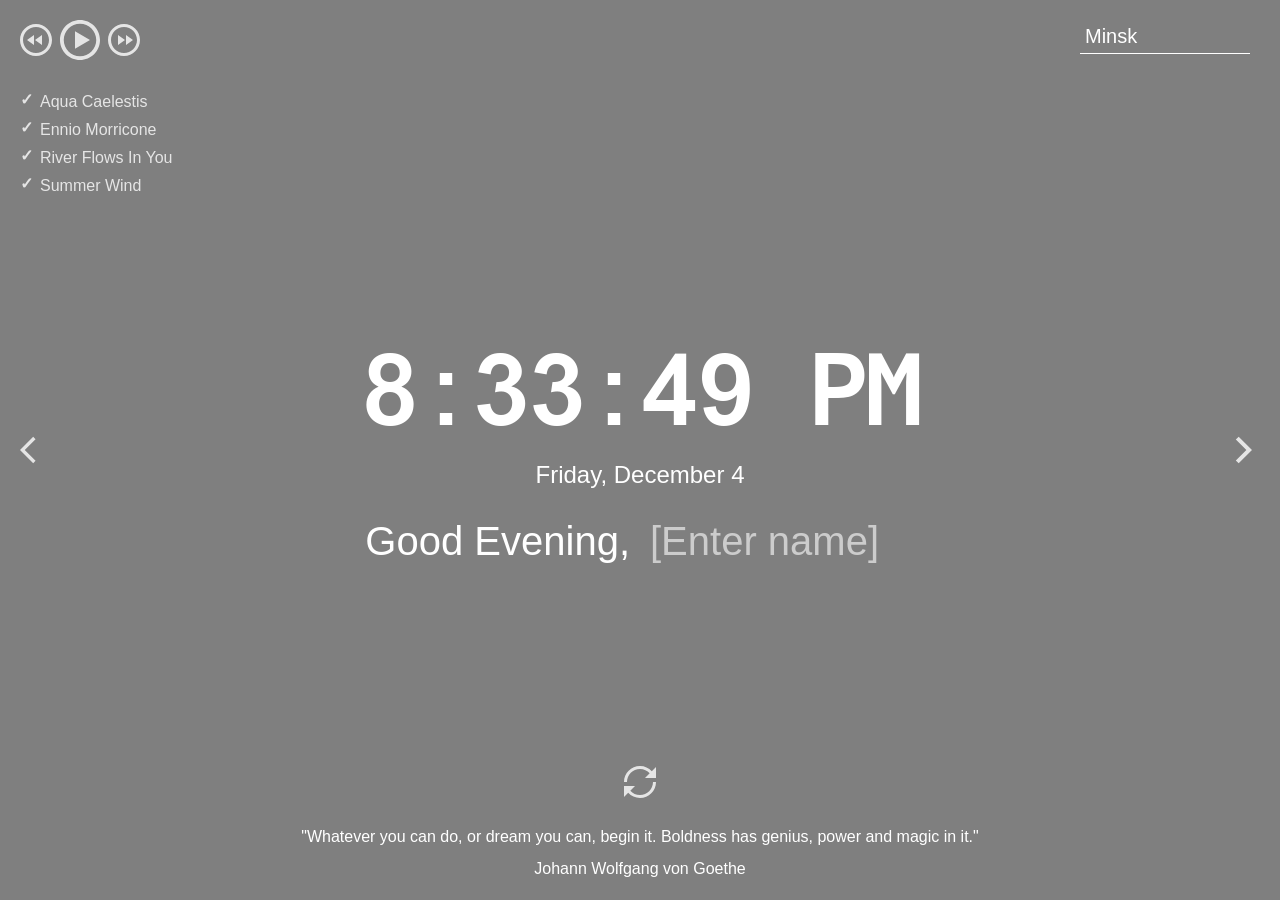
<file: index.html>
<!DOCTYPE html>
<html lang="en">

<head>
  <meta charset="UTF-8" />
  <meta name="viewport" content="width=device-width, initial-scale=1.0" />
  <link href="assets/favicon.ico" rel="shortcut icon" />
  <link rel="stylesheet" href="css/owfont-regular.css" />
  <link rel="stylesheet" href="css/style.css" />
  <title>momentum</title>
</head>

<body>
  <header class="header">
    <div class="player">
      <div class="player-controls">
        <button class="play-prev player-icon"></button>
        <button class="play player-icon"></button>
        <button class="play-next player-icon"></button>
      </div>
      <ul class="play-list"></ul>
    </div>
    <div class="weather">
      <input type="text" class="city" />
      <i class="weather-icon owf"></i>
      <div class="weather-error"></div>
      <div class="description-container">
        <span class="temperature"></span>
        <span class="weather-description"></span>
        <span class="wind-speed"></span>
        <span class="air-humidity"></span>
      </div>
      <div class="wind"></div>
      <div class="humidity"></div>
    </div>
  </header>
  <main class="main">
    <div class="slider-icons">
      <button class="slide-prev slider-icon"></button>
      <button class="slide-next slider-icon"></button>
    </div>
    <time class="time"></time>
    <date class="date"></date>
    <div class="greeting-container">
      <span class="greeting"></span>
      <input type="text" class="name" placeholder="[Enter name]" />
    </div>
  </main>
  <footer class="footer">
    <button class="change-quote"></button>
    <div>
      <div class="quote"></div>
      <div class="author"></div>
    </div>
  </footer>
  <script type="module" src="js/script.js">  </script>
</body>

</html>
</file>
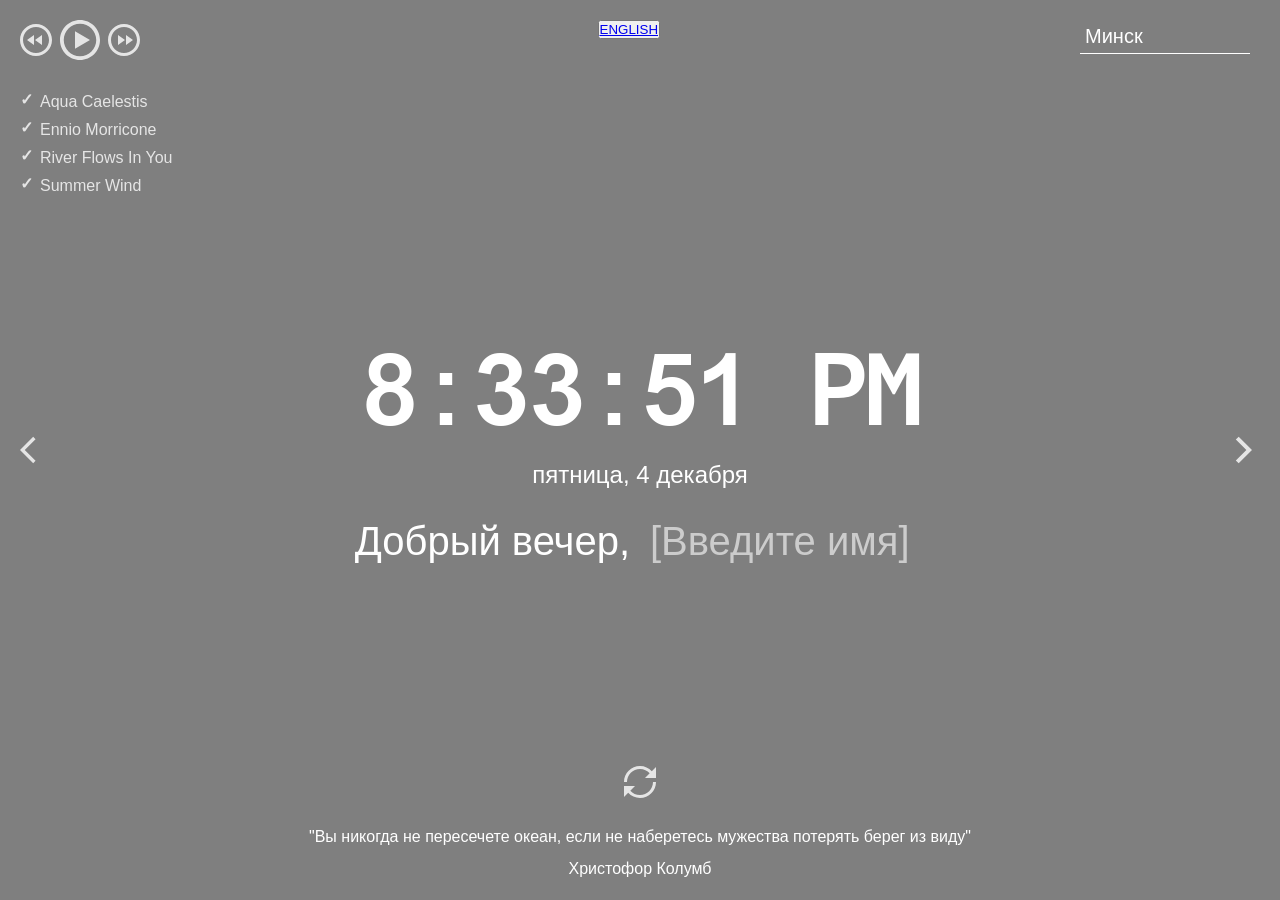
<file: BY/index.html>
<!DOCTYPE html>
<html lang="en">

<head>
  <meta charset="UTF-8" />
  <meta name="viewport" content="width=device-width, initial-scale=1.0" />
  <link href="assets/favicon.ico" rel="shortcut icon" />
  <link rel="stylesheet" href="css/owfont-regular.css" />
  <link rel="stylesheet" href="css/style.css" />
  <title>momentum</title>
</head>

<body>
  <header class="header">
    <div class="player">
      <div class="player-controls">
        <button class="play-prev player-icon"></button>
        <button class="play player-icon"></button>
        <button class="play-next player-icon"></button>
      </div>
      <ul class="play-list"></ul>
    </div>
    <button> <a href="../index.html">ENGLISH</a></button>
    <div class="weather">
      <input type="text" class="city" />
      <i class="weather-icon owf"></i>
      <div class="weather-error"></div>
      <div class="description-container">
        <span class="temperature"></span>
        <span class="weather-description"></span>
        <span class="wind-speed"></span>
        <span class="air-humidity"></span>
      </div>
      <div class="wind"></div>
      <div class="humidity"></div>
    </div>
  </header>
  <main class="main">
    <div class="slider-icons">
      <button class="slide-prev slider-icon"></button>
      <button class="slide-next slider-icon"></button>
    </div>
    <time class="time"></time>
    <date class="date"></date>
    <div class="greeting-container">
      <span class="greeting"></span>
      <input type="text" class="name" placeholder="[Введите имя]" />
    </div>
  </main>
  <footer class="footer">
    <button class="change-quote"></button>
    <div>
      <div class="quote"></div>
      <div class="author"></div>
    </div>
  </footer>
  <script type="module" src="js/script.js">  </script>
</body>

</html>
</file>
<file: css/owfont-regular.css>
/*!
 *  owfont-regular 1.0.0 by Deniz Fuchidzhiev - http://websygen.com
 *  License - font: SIL OFL 1.1, css: MIT License
 */
/* FONT PATH
 * -------------------------- */
@font-face {
  font-family: 'owfont';
  src: url('../assets/fonts/owfont-regular.eot?v=1.0.0');
  src: url('../assets/fonts/owfont-regular.eot?#iefix&v=1.0.0') format('embedded-opentype'),
	   url('../assets/fonts/owfont-regular.woff') format('woff'),
	   url('../assets/fonts/owfont-regular.ttf') format('truetype'),
	   url('../assets/fonts/owfont-regular.svg#owf-regular') format('svg');
  font-weight: normal;
  font-style: normal;
}
.owf {
  display: inline-block;
  font: normal normal normal 14px/1 owfont;
  font-size: inherit;
  text-rendering: auto;
  -webkit-font-smoothing: antialiased;
  -moz-osx-font-smoothing: grayscale;
  transform: translate(0, 0);
}
/* makes the font 33% larger relative to the icon container */
.owf-lg {
  font-size: 1.33333333em;
  line-height: 0.75em;
  vertical-align: -15%;
}
.owf-2x {
  font-size: 2em;
}
.owf-3x {
  font-size: 3em;
}
.owf-4x {
  font-size: 4em;
}
.owf-5x {
  font-size: 5em;
}
.owf-fw {
  width: 1.28571429em;
  text-align: center;
}
.owf-ul {
  padding-left: 0;
  margin-left: 2.14285714em;
  list-style-type: none;
}
.owf-ul > li {
  position: relative;
}
.owf-li {
  position: absolute;
  left: -2.14285714em;
  width: 2.14285714em;
  top: 0.14285714em;
  text-align: center;
}
.owf-li.owf-lg {
  left: -1.85714286em;
}
.owf-border {
  padding: .2em .25em .15em;
  border: solid 0.08em #eeeeee;
  border-radius: .1em;
}
.owf-pull-right {
  float: right;
}
.owf-pull-left {
  float: left;
}
.owf.owf-pull-left {
  margin-right: .3em;
}
.owf.owf-pull-right {
  margin-left: .3em;
}

/* owfont uses the Unicode Private Use Area (PUA) to ensure screen
   readers do not read off random characters that represent icons */
   
/*   Weather Condition Codes    */
   
/*   Thunderstorm - - - - - - - - - - - - - - - - - - - - - - - - - - - - - - - - - - - -    */
   
/* thunderstorm with light rain */
.owf-200:before,
.owf-200-d:before,
.owf-200-n:before {
  content: "\EB28";
}
/* thunderstorm with rain */
.owf-201:before,
.owf-201-d:before,
.owf-201-n:before {
  content: "\EB29";
}
/* thunderstorm with heavy rain */
.owf-202:before,
.owf-202-d:before,
.owf-202-n:before {
  content: "\EB2A";
}
/*  light thunderstorm  */
.owf-210:before,
.owf-210-d:before,
.owf-210-n:before {
  content: "\EB32";
}
/*  thunderstorm  */
.owf-211:before,
.owf-211-d:before,
.owf-211-n:before {
  content: "\EB33";
}
/*   heavy thunderstorm   */
.owf-212:before,
.owf-212-d:before,
.owf-212-n:before {
  content: "\EB34";
}
/*   ragged thunderstorm   */
.owf-221:before,
.owf-221-d:before,
.owf-221-n:before {
  content: "\EB3D";
}
/*  thunderstorm with light drizzle    */
.owf-230:before,
.owf-230-d:before,
.owf-230-n:before {
  content: "\EB46";
}
/*  thunderstorm with drizzle     */
.owf-231:before,
.owf-231-d:before,
.owf-231-n:before {
  content: "\EB47";
}
/* thunderstorm with heavy drizzle     */
.owf-232:before,
.owf-232-d:before,
.owf-232-n:before {
  content: "\EB48";
}

/*   Drizzle - - - - - - - - - - - - - - - - - - - - - - - - - - - - - - - - - - - -    */

/*  light intensity drizzle */
.owf-300:before,
.owf-300-d:before,
.owf-300-n:before {
  content: "\EB8C";
}
/*  drizzle */
.owf-301:before,
.owf-301-d:before,
.owf-301-n:before {
  content: "\EB8D";
}
/*  heavy intensity drizzle  */
.owf-302:before,
.owf-302-d:before,
.owf-302-n:before {
  content: "\EB8E";
}
/*   light intensity drizzle rain  */
.owf-310:before,
.owf-310-d:before,
.owf-310-n:before {
  content: "\EB96";
}
/*  drizzle rain  */
.owf-311:before,
.owf-311-d:before,
.owf-311-n:before {
  content: "\EB97";
}
/* heavy intensity drizzle rain */
.owf-312:before,
.owf-312-d:before,
.owf-312-n:before {
  content: "\EB98";
}
/* shower rain and drizzle  */
.owf-313:before,
.owf-313-d:before,
.owf-313-n:before {
  content: "\EB99";
}
/* heavy shower rain and drizzle*/
.owf-314:before,
.owf-314-d:before,
.owf-314-n:before {
  content: "\EB9A";
}
/* shower drizzle */
.owf-321:before,
.owf-321-d:before,
.owf-321-n:before {
  content: "\EBA1";
}

/*   Rain - - - - - - - - - - - - - - - - - - - - - - - - - - - - - - - - - - - -    */

/* light rain  */
.owf-500:before,
.owf-500-d:before,
.owf-500-n:before {
  content: "\EC54";
}
/* moderate rain  */
.owf-501:before,
.owf-501-d:before,
.owf-501-n:before {
  content: "\EC55";
}
/* heavy intensity rain  */
.owf-502:before,
.owf-502-d:before,
.owf-502-n:before {
  content: "\EC56";
}
/* very heavy rain   */
.owf-503:before,
.owf-503-d:before,
.owf-503-n:before {
  content: "\EC57";
}
/* extreme rain    */
.owf-504:before,
.owf-504-d:before,
.owf-504-n:before {
  content: "\EC58";
}
/* freezing rain    */
.owf-511:before,
.owf-511-d:before,
.owf-511-n:before {
  content: "\EC5F";
}
/*  light intensity shower rain    */
.owf-520:before,
.owf-520-d:before,
.owf-520-n:before {
  content: "\EC68";
}
/* shower rain  */
.owf-521:before,
.owf-521-d:before,
.owf-521-n:before {
  content: "\EC69";
}
/*  heavy intensity shower rain  */
.owf-522:before,
.owf-522-d:before,
.owf-522-n:before {
  content: "\EC6A";
}
/* ragged shower rain  */
.owf-531:before,
.owf-531-d:before,
.owf-531-n:before {
  content: "\EC73";
}

/*   Snow - - - - - - - - - - - - - - - - - - - - - - - - - - - - - - - - - - - -    */

/* light snow  */
.owf-600:before,
.owf-600-d:before,
.owf-600-n:before {
  content: "\ECB8";
}
/*  snow  */
.owf-601:before,
.owf-601-d:before,
.owf-601-n:before {
  content: "\ECB9";
}
/*   heavy snow   */
.owf-602:before,
.owf-602-d:before,
.owf-602-n:before {
  content: "\ECBA";
}
/*  sleet  */
.owf-611:before,
.owf-611-d:before,
.owf-611-n:before {
  content: "\ECC3";
}
/*   shower sleet */
.owf-612:before,
.owf-612-d:before,
.owf-612-n:before {
  content: "\ECC4";
}
/* light rain and snow */
.owf-615:before,
.owf-615-d:before,
.owf-615-n:before {
  content: "\ECC7";
}
/* rain and snow  */
.owf-616:before,
.owf-616-d:before,
.owf-616-n:before {
  content: "\ECC8";
}
/* light shower snow  */
.owf-620:before,
.owf-620-d:before,
.owf-620-n:before {
  content: "\ECCC";
}
/* shower snow  */
.owf-621:before,
.owf-621-d:before,
.owf-621-n:before {
  content: "\ECCD";
}
/* heavy shower snow  */
.owf-622:before,
.owf-622-d:before,
.owf-622-n:before {
  content: "\ECCE";
}

/*   Atmosphere - - - - - - - - - - - - - - - - - - - - - - - - - - - - - - - - - - - -    */

/* mist */
.owf-701:before,
.owf-701-d:before,
.owf-701-n:before {
  content: "\ED1D";
}
/* smoke */
.owf-711:before,
.owf-711-d:before,
.owf-711-n:before {
  content: "\ED27";
}
/* haze */
.owf-721:before,
.owf-721-d:before,
.owf-721-n:before {
  content: "\ED31";
}
/* Sand/Dust Whirls */
.owf-731:before,
.owf-731-d:before,
.owf-731-n:before {
  content: "\ED3B";
}
/* Fog */
.owf-741:before,
.owf-741-d:before,
.owf-741-n:before {
  content: "\ED45";
}
/* sand */
.owf-751:before,
.owf-751-d:before,
.owf-751-n:before {
  content: "\ED4F";
}
/* dust */
.owf-761:before,
.owf-761-d:before,
.owf-761-n:before {
  content: "\ED59";
}
/*  VOLCANIC ASH  */
.owf-762:before,
.owf-762-d:before,
.owf-762-n:before {
  content: "\ED5A";
}
/* SQUALLS */
.owf-771:before,
.owf-771-d:before,
.owf-771-n:before {
  content: "\ED63";
}
/* TORNADO */
.owf-781:before,
.owf-781-d:before,
.owf-781-n:before {
  content: "\ED6D";
}

/*   Clouds - - - - - - - - - - - - - - - - - - - - - - - - - - - - - - - - - - - -    */

/*  sky is clear  */  /*  Calm  */
.owf-800:before,
.owf-800-d:before,
.owf-951:before,
.owf-951-d:before {
  content: "\ED80";
}
.owf-800-n:before,
.owf-951-n:before {
  content: "\F168";
}
/*  few clouds   */
.owf-801:before,
.owf-801-d:before {
  content: "\ED81";
}
.owf-801-n:before {
  content: "\F169";
}
/* scattered clouds */
.owf-802:before,
.owf-802-d:before {
  content: "\ED82";
}
.owf-802-n:before {
  content: "\F16A";
}
/* broken clouds  */
.owf-803:before,
.owf-803-d:before,
.owf-803-n:before {
  content: "\ED83";
}
/* overcast clouds  */
.owf-804:before,
.owf-804-d:before,
.owf-804-n:before {
  content: "\ED84";
}

/*   Extreme - - - - - - - - - - - - - - - - - - - - - - - - - - - - - - - - - - - -    */

/* tornado  */
.owf-900:before,
.owf-900-d:before,
.owf-900-n:before {
  content: "\EDE4";
}
/*  tropical storm  */
.owf-901:before,
.owf-901-d:before,
.owf-901-n:before {
  content: "\EDE5";
}
/* hurricane */
.owf-902:before,
.owf-902-d:before,
.owf-902-n:before {
  content: "\EDE6";
}
/* cold */
.owf-903:before,
.owf-903-d:before,
.owf-903-n:before {
  content: "\EDE7";
}
/* hot */
.owf-904:before,
.owf-904-d:before,
.owf-904-n:before {
  content: "\EDE8";
}
/* windy */
.owf-905:before,
.owf-905-d:before,
.owf-905-n:before {
  content: "\EDE9";
}
/* hail */
.owf-906:before,
.owf-906-d:before,
.owf-906-n:before {
  content: "\EDEA";
}

/*   Additional - - - - - - - - - - - - - - - - - - - - - - - - - - - - - - - - - - - -    */

/* Setting */
.owf-950:before,
.owf-950-d:before,
.owf-950-n:before {
  content: "\EE16";
}
/*  Light breeze  */
.owf-952:before,
.owf-952-d:before,
.owf-952-n:before {
  content: "\EE18";
}
/*  Gentle Breeze  */
.owf-953:before,
.owf-953-d:before,
.owf-953-n:before {
  content: "\EE19";
}
/*  Moderate breeze  */
.owf-954:before,
.owf-954-d:before,
.owf-954-n:before {
  content: "\EE1A";
}
/* Fresh Breeze  */
.owf-955:before,
.owf-955-d:before,
.owf-955-n:before {
  content: "\EE1B";
}
/* Strong  Breeze  */
.owf-956:before,
.owf-956-d:before,
.owf-956-n:before {
  content: "\EE1C";
}
/* High wind, near gale  */
.owf-957:before,
.owf-957-d:before,
.owf-957-n:before {
  content: "\EE1D";
}
/* Gale */
.owf-958:before,
.owf-958-d:before,
.owf-958-n:before {
  content: "\EE1E";
}
/*  Severe Gale  */
.owf-959:before,
.owf-959-d:before,
.owf-959-n:before {
  content: "\EE1F";
}
/* Storm */
.owf-960:before,
.owf-960-d:before,
.owf-960-n:before {
  content: "\EE20";
}
/*  Violent Storm  */
.owf-961:before,
.owf-961-d:before,
.owf-961-n:before {
  content: "\EE21";
}
/* Hurricane */
.owf-962:before,
.owf-962-d:before,
.owf-962-n:before {
  content: "\EE22";
}
</file>
<file: css/style.css>
@font-face {
  font-family: 'Arial-MT';
  src: url("../assets/fonts/Arial-MT.woff");
  /* Путь к файлу со шрифтом */
}

* {
  box-sizing: border-box;
  margin: 0;
  padding: 0;
}

body {
  min-width: 480px;
  min-height: 100vh;
  font-family: 'Arial', sans-serif;
  font-size: 16px;
  color: #fff;
  text-align: center;
  background: center/cover, rgba(0, 0, 0, 0.5);
  background-blend-mode: multiply;
  transition: background-image 1s ease-in-out;
}

.header {
  display: flex;
  justify-content: space-between;
  align-items: flex-start;
  width: 100%;
  height: 30vh;
  min-height: 220px;
  padding: 20px;
}

.player-controls {
  display: flex;
  align-items: center;
  justify-content: space-between;
  width: 120px;
  margin-bottom: 28px;
}

.play-list {
  text-align: left;
}

.play-item {
  position: relative;
  padding: 5px;
  padding-left: 20px;
  list-style: none;
  opacity: .8;
  cursor: pointer;
  transition: .3s;
}

.play-item:hover {
  opacity: 1;
}

.play-item::before {
  content: "\2713";
  position: absolute;
  left: 0;
  top: 2px;
  font-weight: 900;
}

.item-active::before {
  color: #C5B358;
}

.player-icon,
.slider-icon,
.change-quote {
  width: 32px;
  height: 32px;
  background-size: 32px 32px;
  background-position: center center;
  background-repeat: no-repeat;
  background-color: transparent;
  border: 0;
  outline: 0;
  opacity: .8;
  cursor: pointer;
  transition: .3s;
}

.player-icon:hover,
.slider-icon:hover,
.change-quote:hover {
  opacity: 1;
}

.player-icon:active,
.slider-icon:active,
.change-quote:active {
  border: 0;
  outline: 0;
  transform: scale(1.1);
}

.play {
  width: 40px;
  height: 40px;
  background-size: 40px 40px;
  background-image: url("../assets/svg/play.svg");
}

.pause {
  background-image: url("../assets/svg/pause.svg");
}

.play-prev {
  background-image: url("../assets/svg/play-prev.svg");
}

.play-next {
  background-image: url("../assets/svg/play-next.svg");
}

.weather {
  display: flex;
  flex-direction: column;
  justify-content: space-between;
  align-items: flex-start;
  row-gap: 5px;
  width: 180px;
  min-height: 180px;
  text-align: left;
}

.weather-error {
  margin-top: -10px;
}

.description-container {
  display: flex;
  flex-wrap: wrap;
  justify-content: flex-start;
  align-items: center;
  column-gap: 12px;
}

.weather-icon {
  font-size: 44px;
}

.city {
  width: 170px;
  height: 34px;
  padding: 5px;
  font-size: 20px;
  line-height: 24px;
  color: #fff;
  border: 0;
  outline: 0;
  border-bottom: 1px solid #fff;
  background-color: transparent;
}

.city::placeholder {
  font-size: 20px;
  color: #fff;
  opacity: .6;
}

.main {
  position: relative;
  display: flex;
  flex-direction: column;
  justify-content: center;
  align-items: center;
  width: 100%;
  height: 40vh;
  min-height: 260px;
  padding: 20px;
}

.slider-icon {
  position: absolute;
  top: 50%;
  margin-top: -16px;
  cursor: pointer;
}

.slide-prev {
  left: 20px;
  background-image: url("../assets/svg/slider-prev.svg");
}

.slide-next {
  right: 20px;
  background-image: url("../assets/svg/slider-next.svg");
}

.time {
  min-height: 124px;
  margin-bottom: 10px;
  font-family: 'Arial-MT';
  font-size: 100px;
  letter-spacing: -4px;
}

.date {
  min-height: 28px;
  font-size: 24px;
  margin-bottom: 20px;
}

.greeting-container {
  display: flex;
  flex-wrap: wrap;
  justify-content: stretch;
  align-items: center;
  min-height: 48px;
  width: 100vw;
  font-size: 40px;
}

.greeting {
  flex: 1;
  padding: 10px;
  text-align: right;
}

.name {
  flex: 1;
  max-width: 50%;
  padding: 10px;
  font-size: 40px;
  text-align: left;
  color: #fff;
  background-color: transparent;
  border: 0;
  outline: 0;
}

.name::placeholder {
  color: #fff;
  opacity: .6;
}

.footer {
  display: flex;
  flex-direction: column;
  justify-content: flex-end;
  align-items: center;
  width: 100%;
  height: 30vh;
  min-height: 160px;
  padding: 20px;
}

.change-quote {
  margin-bottom: 30px;
  background-image: url("../assets/svg/reload.svg");
}

.quote {
  min-height: 32px;
}

.author {
  min-height: 20px;
}

@media (max-width: 768px) {
  .time {
    min-height: 80px;
    font-size: 72px;
  }

  .greeting-container {
    min-height: 40px;
    font-size: 32px;
  }

  .greeting {
    padding: 5px;
  }

  .name {
    font-size: 32px;
    padding: 5px;
  }
}
</file>
<file: BY/css/owfont-regular.css>
/*!
 *  owfont-regular 1.0.0 by Deniz Fuchidzhiev - http://websygen.com
 *  License - font: SIL OFL 1.1, css: MIT License
 */
/* FONT PATH
 * -------------------------- */
@font-face {
  font-family: 'owfont';
  src: url('../assets/fonts/owfont-regular.eot?v=1.0.0');
  src: url('../assets/fonts/owfont-regular.eot?#iefix&v=1.0.0') format('embedded-opentype'),
	   url('../assets/fonts/owfont-regular.woff') format('woff'),
	   url('../assets/fonts/owfont-regular.ttf') format('truetype'),
	   url('../assets/fonts/owfont-regular.svg#owf-regular') format('svg');
  font-weight: normal;
  font-style: normal;
}
.owf {
  display: inline-block;
  font: normal normal normal 14px/1 owfont;
  font-size: inherit;
  text-rendering: auto;
  -webkit-font-smoothing: antialiased;
  -moz-osx-font-smoothing: grayscale;
  transform: translate(0, 0);
}
/* makes the font 33% larger relative to the icon container */
.owf-lg {
  font-size: 1.33333333em;
  line-height: 0.75em;
  vertical-align: -15%;
}
.owf-2x {
  font-size: 2em;
}
.owf-3x {
  font-size: 3em;
}
.owf-4x {
  font-size: 4em;
}
.owf-5x {
  font-size: 5em;
}
.owf-fw {
  width: 1.28571429em;
  text-align: center;
}
.owf-ul {
  padding-left: 0;
  margin-left: 2.14285714em;
  list-style-type: none;
}
.owf-ul > li {
  position: relative;
}
.owf-li {
  position: absolute;
  left: -2.14285714em;
  width: 2.14285714em;
  top: 0.14285714em;
  text-align: center;
}
.owf-li.owf-lg {
  left: -1.85714286em;
}
.owf-border {
  padding: .2em .25em .15em;
  border: solid 0.08em #eeeeee;
  border-radius: .1em;
}
.owf-pull-right {
  float: right;
}
.owf-pull-left {
  float: left;
}
.owf.owf-pull-left {
  margin-right: .3em;
}
.owf.owf-pull-right {
  margin-left: .3em;
}

/* owfont uses the Unicode Private Use Area (PUA) to ensure screen
   readers do not read off random characters that represent icons */
   
/*   Weather Condition Codes    */
   
/*   Thunderstorm - - - - - - - - - - - - - - - - - - - - - - - - - - - - - - - - - - - -    */
   
/* thunderstorm with light rain */
.owf-200:before,
.owf-200-d:before,
.owf-200-n:before {
  content: "\EB28";
}
/* thunderstorm with rain */
.owf-201:before,
.owf-201-d:before,
.owf-201-n:before {
  content: "\EB29";
}
/* thunderstorm with heavy rain */
.owf-202:before,
.owf-202-d:before,
.owf-202-n:before {
  content: "\EB2A";
}
/*  light thunderstorm  */
.owf-210:before,
.owf-210-d:before,
.owf-210-n:before {
  content: "\EB32";
}
/*  thunderstorm  */
.owf-211:before,
.owf-211-d:before,
.owf-211-n:before {
  content: "\EB33";
}
/*   heavy thunderstorm   */
.owf-212:before,
.owf-212-d:before,
.owf-212-n:before {
  content: "\EB34";
}
/*   ragged thunderstorm   */
.owf-221:before,
.owf-221-d:before,
.owf-221-n:before {
  content: "\EB3D";
}
/*  thunderstorm with light drizzle    */
.owf-230:before,
.owf-230-d:before,
.owf-230-n:before {
  content: "\EB46";
}
/*  thunderstorm with drizzle     */
.owf-231:before,
.owf-231-d:before,
.owf-231-n:before {
  content: "\EB47";
}
/* thunderstorm with heavy drizzle     */
.owf-232:before,
.owf-232-d:before,
.owf-232-n:before {
  content: "\EB48";
}

/*   Drizzle - - - - - - - - - - - - - - - - - - - - - - - - - - - - - - - - - - - -    */

/*  light intensity drizzle */
.owf-300:before,
.owf-300-d:before,
.owf-300-n:before {
  content: "\EB8C";
}
/*  drizzle */
.owf-301:before,
.owf-301-d:before,
.owf-301-n:before {
  content: "\EB8D";
}
/*  heavy intensity drizzle  */
.owf-302:before,
.owf-302-d:before,
.owf-302-n:before {
  content: "\EB8E";
}
/*   light intensity drizzle rain  */
.owf-310:before,
.owf-310-d:before,
.owf-310-n:before {
  content: "\EB96";
}
/*  drizzle rain  */
.owf-311:before,
.owf-311-d:before,
.owf-311-n:before {
  content: "\EB97";
}
/* heavy intensity drizzle rain */
.owf-312:before,
.owf-312-d:before,
.owf-312-n:before {
  content: "\EB98";
}
/* shower rain and drizzle  */
.owf-313:before,
.owf-313-d:before,
.owf-313-n:before {
  content: "\EB99";
}
/* heavy shower rain and drizzle*/
.owf-314:before,
.owf-314-d:before,
.owf-314-n:before {
  content: "\EB9A";
}
/* shower drizzle */
.owf-321:before,
.owf-321-d:before,
.owf-321-n:before {
  content: "\EBA1";
}

/*   Rain - - - - - - - - - - - - - - - - - - - - - - - - - - - - - - - - - - - -    */

/* light rain  */
.owf-500:before,
.owf-500-d:before,
.owf-500-n:before {
  content: "\EC54";
}
/* moderate rain  */
.owf-501:before,
.owf-501-d:before,
.owf-501-n:before {
  content: "\EC55";
}
/* heavy intensity rain  */
.owf-502:before,
.owf-502-d:before,
.owf-502-n:before {
  content: "\EC56";
}
/* very heavy rain   */
.owf-503:before,
.owf-503-d:before,
.owf-503-n:before {
  content: "\EC57";
}
/* extreme rain    */
.owf-504:before,
.owf-504-d:before,
.owf-504-n:before {
  content: "\EC58";
}
/* freezing rain    */
.owf-511:before,
.owf-511-d:before,
.owf-511-n:before {
  content: "\EC5F";
}
/*  light intensity shower rain    */
.owf-520:before,
.owf-520-d:before,
.owf-520-n:before {
  content: "\EC68";
}
/* shower rain  */
.owf-521:before,
.owf-521-d:before,
.owf-521-n:before {
  content: "\EC69";
}
/*  heavy intensity shower rain  */
.owf-522:before,
.owf-522-d:before,
.owf-522-n:before {
  content: "\EC6A";
}
/* ragged shower rain  */
.owf-531:before,
.owf-531-d:before,
.owf-531-n:before {
  content: "\EC73";
}

/*   Snow - - - - - - - - - - - - - - - - - - - - - - - - - - - - - - - - - - - -    */

/* light snow  */
.owf-600:before,
.owf-600-d:before,
.owf-600-n:before {
  content: "\ECB8";
}
/*  snow  */
.owf-601:before,
.owf-601-d:before,
.owf-601-n:before {
  content: "\ECB9";
}
/*   heavy snow   */
.owf-602:before,
.owf-602-d:before,
.owf-602-n:before {
  content: "\ECBA";
}
/*  sleet  */
.owf-611:before,
.owf-611-d:before,
.owf-611-n:before {
  content: "\ECC3";
}
/*   shower sleet */
.owf-612:before,
.owf-612-d:before,
.owf-612-n:before {
  content: "\ECC4";
}
/* light rain and snow */
.owf-615:before,
.owf-615-d:before,
.owf-615-n:before {
  content: "\ECC7";
}
/* rain and snow  */
.owf-616:before,
.owf-616-d:before,
.owf-616-n:before {
  content: "\ECC8";
}
/* light shower snow  */
.owf-620:before,
.owf-620-d:before,
.owf-620-n:before {
  content: "\ECCC";
}
/* shower snow  */
.owf-621:before,
.owf-621-d:before,
.owf-621-n:before {
  content: "\ECCD";
}
/* heavy shower snow  */
.owf-622:before,
.owf-622-d:before,
.owf-622-n:before {
  content: "\ECCE";
}

/*   Atmosphere - - - - - - - - - - - - - - - - - - - - - - - - - - - - - - - - - - - -    */

/* mist */
.owf-701:before,
.owf-701-d:before,
.owf-701-n:before {
  content: "\ED1D";
}
/* smoke */
.owf-711:before,
.owf-711-d:before,
.owf-711-n:before {
  content: "\ED27";
}
/* haze */
.owf-721:before,
.owf-721-d:before,
.owf-721-n:before {
  content: "\ED31";
}
/* Sand/Dust Whirls */
.owf-731:before,
.owf-731-d:before,
.owf-731-n:before {
  content: "\ED3B";
}
/* Fog */
.owf-741:before,
.owf-741-d:before,
.owf-741-n:before {
  content: "\ED45";
}
/* sand */
.owf-751:before,
.owf-751-d:before,
.owf-751-n:before {
  content: "\ED4F";
}
/* dust */
.owf-761:before,
.owf-761-d:before,
.owf-761-n:before {
  content: "\ED59";
}
/*  VOLCANIC ASH  */
.owf-762:before,
.owf-762-d:before,
.owf-762-n:before {
  content: "\ED5A";
}
/* SQUALLS */
.owf-771:before,
.owf-771-d:before,
.owf-771-n:before {
  content: "\ED63";
}
/* TORNADO */
.owf-781:before,
.owf-781-d:before,
.owf-781-n:before {
  content: "\ED6D";
}

/*   Clouds - - - - - - - - - - - - - - - - - - - - - - - - - - - - - - - - - - - -    */

/*  sky is clear  */  /*  Calm  */
.owf-800:before,
.owf-800-d:before,
.owf-951:before,
.owf-951-d:before {
  content: "\ED80";
}
.owf-800-n:before,
.owf-951-n:before {
  content: "\F168";
}
/*  few clouds   */
.owf-801:before,
.owf-801-d:before {
  content: "\ED81";
}
.owf-801-n:before {
  content: "\F169";
}
/* scattered clouds */
.owf-802:before,
.owf-802-d:before {
  content: "\ED82";
}
.owf-802-n:before {
  content: "\F16A";
}
/* broken clouds  */
.owf-803:before,
.owf-803-d:before,
.owf-803-n:before {
  content: "\ED83";
}
/* overcast clouds  */
.owf-804:before,
.owf-804-d:before,
.owf-804-n:before {
  content: "\ED84";
}

/*   Extreme - - - - - - - - - - - - - - - - - - - - - - - - - - - - - - - - - - - -    */

/* tornado  */
.owf-900:before,
.owf-900-d:before,
.owf-900-n:before {
  content: "\EDE4";
}
/*  tropical storm  */
.owf-901:before,
.owf-901-d:before,
.owf-901-n:before {
  content: "\EDE5";
}
/* hurricane */
.owf-902:before,
.owf-902-d:before,
.owf-902-n:before {
  content: "\EDE6";
}
/* cold */
.owf-903:before,
.owf-903-d:before,
.owf-903-n:before {
  content: "\EDE7";
}
/* hot */
.owf-904:before,
.owf-904-d:before,
.owf-904-n:before {
  content: "\EDE8";
}
/* windy */
.owf-905:before,
.owf-905-d:before,
.owf-905-n:before {
  content: "\EDE9";
}
/* hail */
.owf-906:before,
.owf-906-d:before,
.owf-906-n:before {
  content: "\EDEA";
}

/*   Additional - - - - - - - - - - - - - - - - - - - - - - - - - - - - - - - - - - - -    */

/* Setting */
.owf-950:before,
.owf-950-d:before,
.owf-950-n:before {
  content: "\EE16";
}
/*  Light breeze  */
.owf-952:before,
.owf-952-d:before,
.owf-952-n:before {
  content: "\EE18";
}
/*  Gentle Breeze  */
.owf-953:before,
.owf-953-d:before,
.owf-953-n:before {
  content: "\EE19";
}
/*  Moderate breeze  */
.owf-954:before,
.owf-954-d:before,
.owf-954-n:before {
  content: "\EE1A";
}
/* Fresh Breeze  */
.owf-955:before,
.owf-955-d:before,
.owf-955-n:before {
  content: "\EE1B";
}
/* Strong  Breeze  */
.owf-956:before,
.owf-956-d:before,
.owf-956-n:before {
  content: "\EE1C";
}
/* High wind, near gale  */
.owf-957:before,
.owf-957-d:before,
.owf-957-n:before {
  content: "\EE1D";
}
/* Gale */
.owf-958:before,
.owf-958-d:before,
.owf-958-n:before {
  content: "\EE1E";
}
/*  Severe Gale  */
.owf-959:before,
.owf-959-d:before,
.owf-959-n:before {
  content: "\EE1F";
}
/* Storm */
.owf-960:before,
.owf-960-d:before,
.owf-960-n:before {
  content: "\EE20";
}
/*  Violent Storm  */
.owf-961:before,
.owf-961-d:before,
.owf-961-n:before {
  content: "\EE21";
}
/* Hurricane */
.owf-962:before,
.owf-962-d:before,
.owf-962-n:before {
  content: "\EE22";
}
</file>
<file: BY/css/style.css>
@font-face {
  font-family: 'Arial-MT';
  src: url("../assets/fonts/Arial-MT.woff");
  /* Путь к файлу со шрифтом */
}

* {
  box-sizing: border-box;
  margin: 0;
  padding: 0;
}

body {
  min-width: 480px;
  min-height: 100vh;
  font-family: 'Arial', sans-serif;
  font-size: 16px;
  color: #fff;
  text-align: center;
  background: center/cover, rgba(0, 0, 0, 0.5);
  background-blend-mode: multiply;
  transition: background-image 1s ease-in-out;
}

.header {
  display: flex;
  justify-content: space-between;
  align-items: flex-start;
  width: 100%;
  height: 30vh;
  min-height: 220px;
  padding: 20px;
}

.player-controls {
  display: flex;
  align-items: center;
  justify-content: space-between;
  width: 120px;
  margin-bottom: 28px;
}

.play-list {
  text-align: left;
}

.play-item {
  position: relative;
  padding: 5px;
  padding-left: 20px;
  list-style: none;
  opacity: .8;
  cursor: pointer;
  transition: .3s;
}

.play-item:hover {
  opacity: 1;
}

.play-item::before {
  content: "\2713";
  position: absolute;
  left: 0;
  top: 2px;
  font-weight: 900;
}

.item-active::before {
  color: #C5B358;
}

.player-icon,
.slider-icon,
.change-quote {
  width: 32px;
  height: 32px;
  background-size: 32px 32px;
  background-position: center center;
  background-repeat: no-repeat;
  background-color: transparent;
  border: 0;
  outline: 0;
  opacity: .8;
  cursor: pointer;
  transition: .3s;
}

.player-icon:hover,
.slider-icon:hover,
.change-quote:hover {
  opacity: 1;
}

.player-icon:active,
.slider-icon:active,
.change-quote:active {
  border: 0;
  outline: 0;
  transform: scale(1.1);
}

.play {
  width: 40px;
  height: 40px;
  background-size: 40px 40px;
  background-image: url("../assets/svg/play.svg");
}

.pause {
  background-image: url("../assets/svg/pause.svg");
}

.play-prev {
  background-image: url("../assets/svg/play-prev.svg");
}

.play-next {
  background-image: url("../assets/svg/play-next.svg");
}

.weather {
  display: flex;
  flex-direction: column;
  justify-content: space-between;
  align-items: flex-start;
  row-gap: 5px;
  width: 180px;
  min-height: 180px;
  text-align: left;
}

.weather-error {
  margin-top: -10px;
}

.description-container {
  display: flex;
  flex-wrap: wrap;
  justify-content: flex-start;
  align-items: center;
  column-gap: 12px;
}

.weather-icon {
  font-size: 44px;
}

.city {
  width: 170px;
  height: 34px;
  padding: 5px;
  font-size: 20px;
  line-height: 24px;
  color: #fff;
  border: 0;
  outline: 0;
  border-bottom: 1px solid #fff;
  background-color: transparent;
}

.city::placeholder {
  font-size: 20px;
  color: #fff;
  opacity: .6;
}

.main {
  position: relative;
  display: flex;
  flex-direction: column;
  justify-content: center;
  align-items: center;
  width: 100%;
  height: 40vh;
  min-height: 260px;
  padding: 20px;
}

.slider-icon {
  position: absolute;
  top: 50%;
  margin-top: -16px;
  cursor: pointer;
}

.slide-prev {
  left: 20px;
  background-image: url("../assets/svg/slider-prev.svg");
}

.slide-next {
  right: 20px;
  background-image: url("../assets/svg/slider-next.svg");
}

.time {
  min-height: 124px;
  margin-bottom: 10px;
  font-family: 'Arial-MT';
  font-size: 100px;
  letter-spacing: -4px;
}

.date {
  min-height: 28px;
  font-size: 24px;
  margin-bottom: 20px;
}

.greeting-container {
  display: flex;
  flex-wrap: wrap;
  justify-content: stretch;
  align-items: center;
  min-height: 48px;
  width: 100vw;
  font-size: 40px;
}

.greeting {
  flex: 1;
  padding: 10px;
  text-align: right;
}

.name {
  flex: 1;
  max-width: 50%;
  padding: 10px;
  font-size: 40px;
  text-align: left;
  color: #fff;
  background-color: transparent;
  border: 0;
  outline: 0;
}

.name::placeholder {
  color: #fff;
  opacity: .6;
}

.footer {
  display: flex;
  flex-direction: column;
  justify-content: flex-end;
  align-items: center;
  width: 100%;
  height: 30vh;
  min-height: 160px;
  padding: 20px;
}

.change-quote {
  margin-bottom: 30px;
  background-image: url("../assets/svg/reload.svg");
}

.quote {
  min-height: 32px;
}

.author {
  min-height: 20px;
}

@media (max-width: 768px) {
  .time {
    min-height: 80px;
    font-size: 72px;
  }

  .greeting-container {
    min-height: 40px;
    font-size: 32px;
  }

  .greeting {
    padding: 5px;
  }

  .name {
    font-size: 32px;
    padding: 5px;
  }
}
</file>
